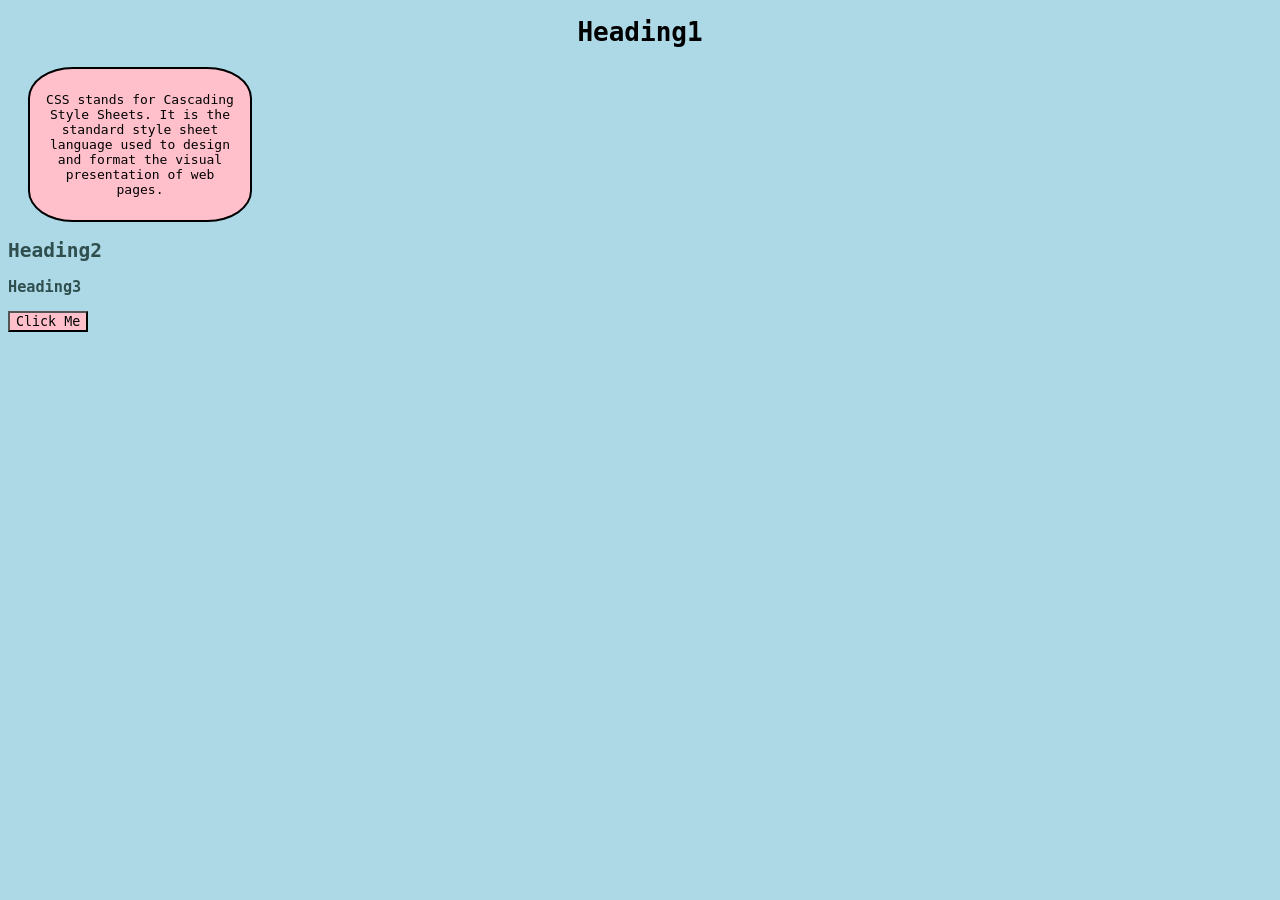
<file: index.html>
<!DOCTYPE html>
<html lang="en">
<head>
    <meta charset="UTF-8">
    <meta name="viewport" content="width=device-width, initial-scale=1.0">
    <title>Document</title>
    <link rel="stylesheet" href="style.css">

    <style>
        button {
            background-color:green;  
        }

    </style>

</head>
<body>
    
    <h1 >Heading1</h1>
    <div id= "box" style="background-color:pink;height:auto;width:200px;">
        
        <p>CSS stands for Cascading Style Sheets. It is the standard style sheet language used to design and format the visual presentation of web pages. </p>

    </div>
    <h2 class="heading">Heading2</h2>
    <h3 class="heading">Heading3</h3>
    <button style="background-color:pink; ">Click Me</button>
    
</body>
</html>
</file>
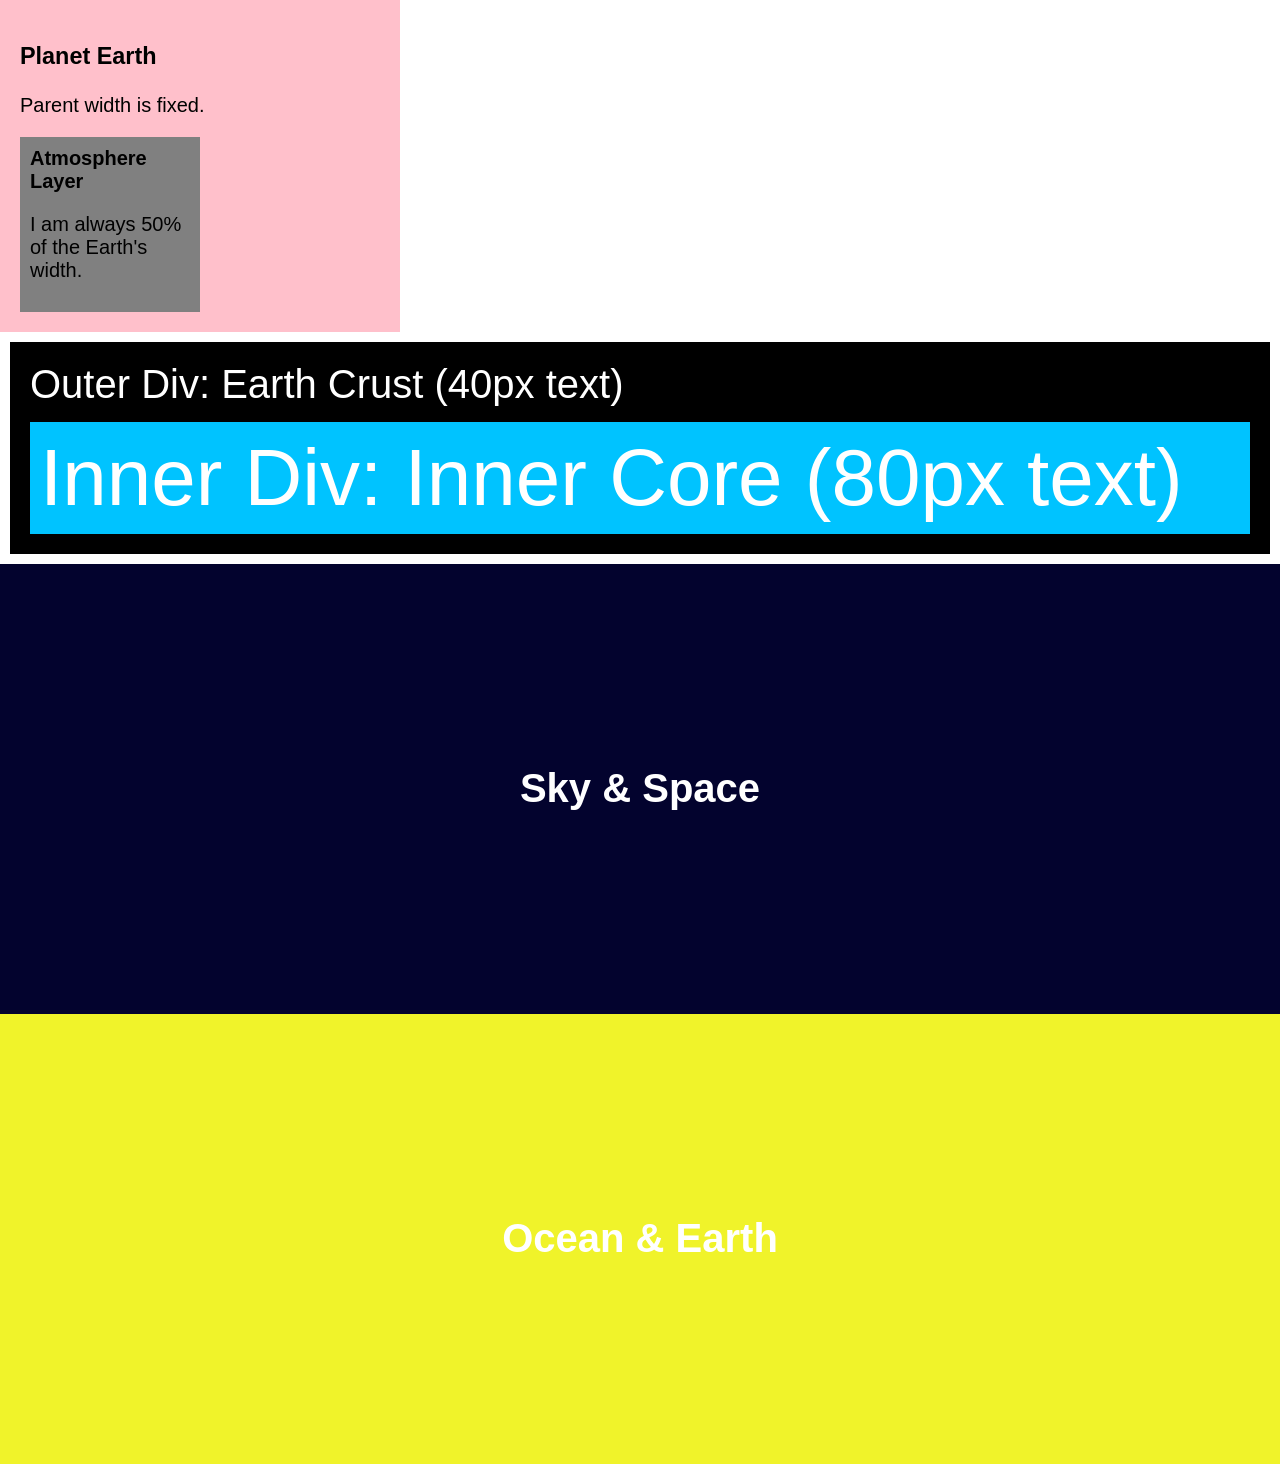
<file: set5/index.html>
<!DOCTYPE html>
<html lang="en">
<head>
    <meta charset="UTF-8">
    <meta name="viewport" content="width=device-width, initial-scale=1.0">
    <title>Earth Dimensions</title>
    <link rel="stylesheet" href="styleset5.css">
</head>
<body>

    <!-- Change the width in .earth-container inside style1.css to see the inner box resize -->
    <div class="earth-container">
        <h3>Planet Earth</h3>
        <p>Parent width is fixed.</p>
        
        <div class="atmosphere">
            <strong>Atmosphere Layer</strong>
            <p>I am always 50% of the Earth's width.</p>
        </div>
    </div>
    
    <div class="outer-earth">
        Outer Div: Earth Crust (40px text)
        
        <div class="inner-core">
            Inner Div: Inner Core (80px text)
        </div>
    </div>

    <div class="skyView">
        <h1>Sky & Space</h1>
    </div>

    <div class="oceanView">
        <h1>Ocean & Earth </h1>
    </div>

</body>
</html>
</file>
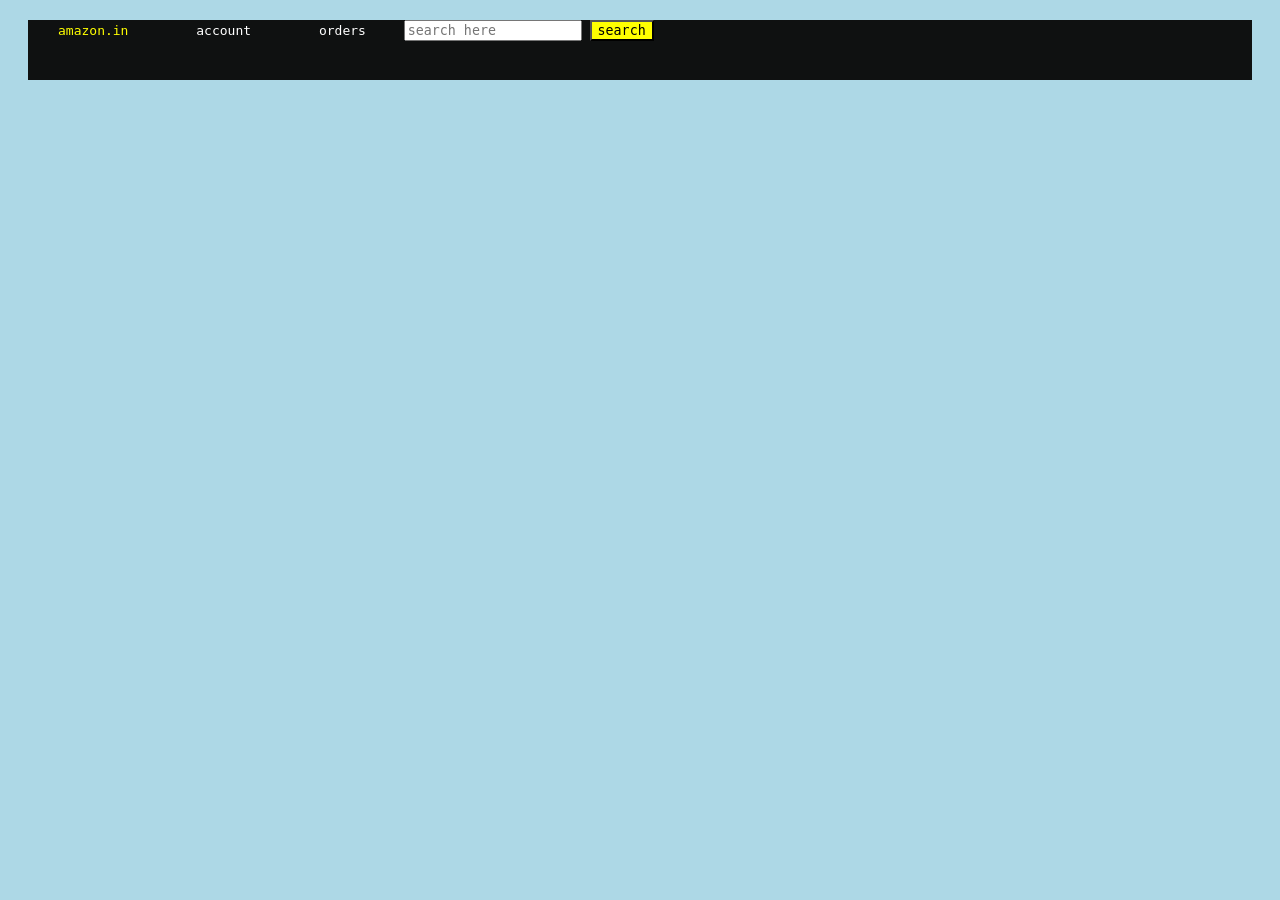
<file: nav.html>
<!DOCTYPE html>
<html lang="en">
<head>
    <meta charset="UTF-8">
    <meta name="viewport" content="width=device-width, initial-scale=1.0">
    <title>Document</title>
    <link rel="stylesheet" href="style.css">
</head>
<body>
    <nav >
        <a id="logo" href="https://www.amazon.in/?&tag=googhydrabk1-21&ref=pd_sl_5szpgfto9i_e&adgrpid=155259813593&hvpone=&hvptwo=&hvadid=815461296140&hvpos=&hvnetw=g&hvrand=6358873716030463020&hvqmt=e&hvdev=c&hvdvcmdl=&hvlocint=&hvlocphy=1007790&hvtargid=kwd-64107830&hydadcr=14452_2462829&mcid=e9c68a2d0f333bcaacd29ec00843c329&hvocijid=6358873716030463020--&hvexpln=nav&gad_source=1">amazon.in</a>
        <a class="navLink " href="#">account</a>
        <a class="navLink" href="#">orders</a>
        <input type="text" placeholder="search here">
        <button>search</button> 
    </nav>
</body>
</html>
</file>
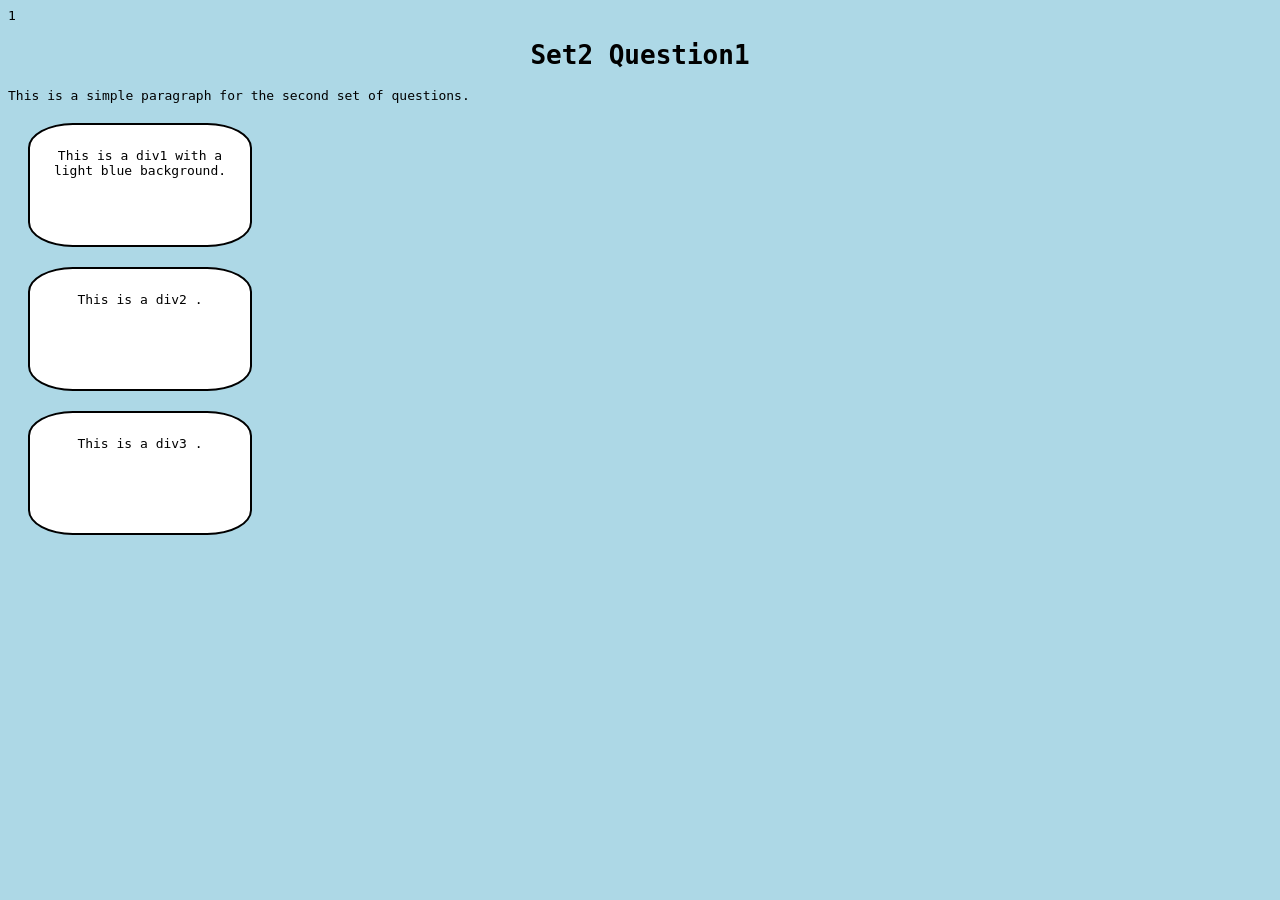
<file: Set2.html>
1
<!DOCTYPE html>
<html lang="en">
<head>
    <meta charset="UTF-8">
    <meta name="viewport" content="width=device-width, initial-scale=1.0">
    <title>Document</title>
    <link rel="stylesheet" href="style.css">
</head>
<body>
   <h1>set2 question1</h1> 
   <p>This is a simple paragraph for the second set of questions.</p>
   <div style=" height: 100px; width: 200px;">
      <p>This is a div1 with a light blue background.</p>
   </div>
   <div style=" height: 100px; width: 200px;">
      <p>This is a div2 .</p>  
   </div>
   <div style=" height: 100px; width: 200px;">
      <p>This is a div3 .</p>  
   </div>
   
</body>
</html>
</file>
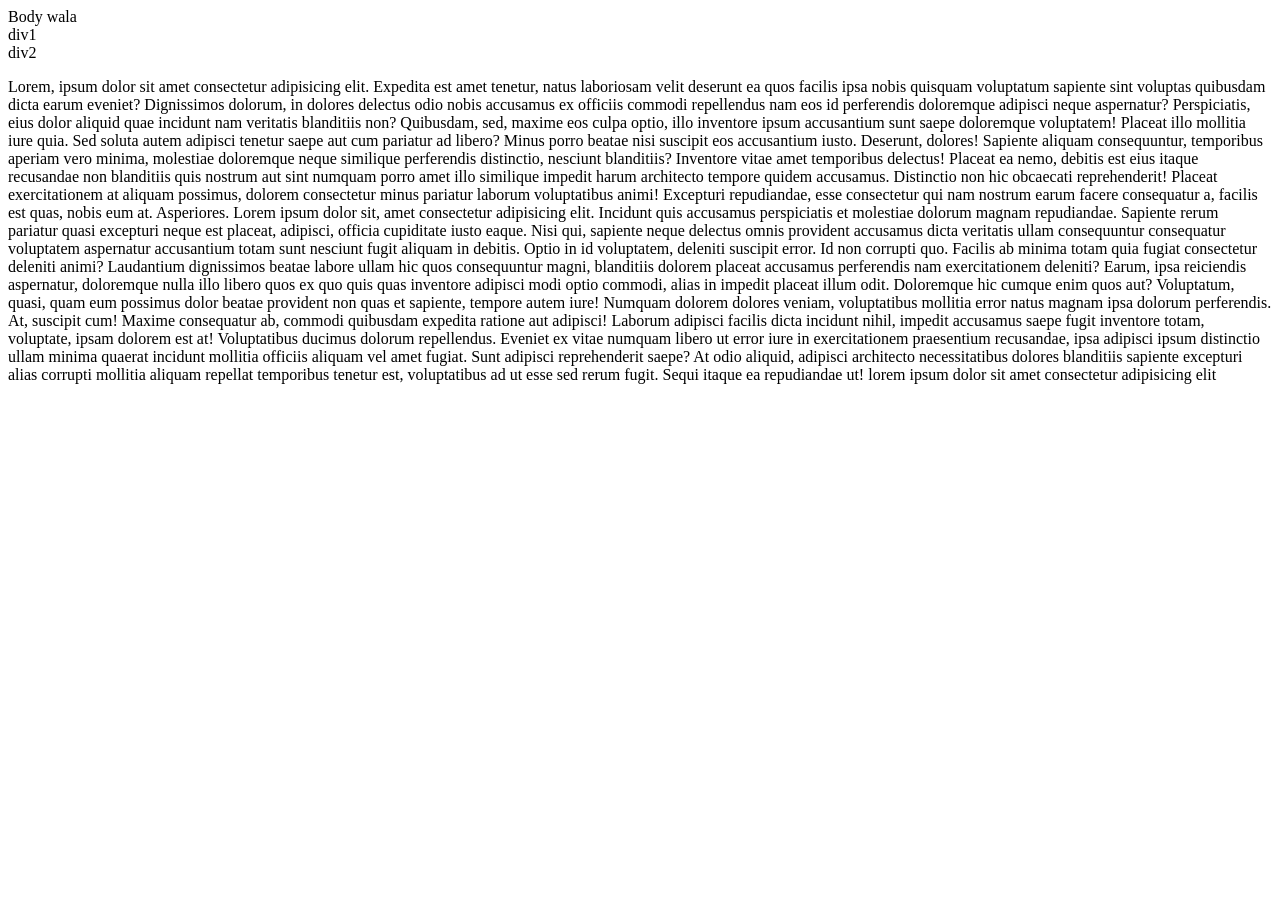
<file: position_03/indexpos3.html>
<!DOCTYPE html>
<html lang="en">
<head>
    <meta charset="UTF-8">
    <meta name="viewport" content="width=device-width, initial-scale=1.0">
    <title>Document</title>
</head>
<body>
    <body>
    Body wala 
    <div id="div1">
        div1
        </div>
           
        <div >
             div2
        </div>
    
    
    <div>
        <p>Lorem, ipsum dolor sit amet consectetur adipisicing elit. Expedita est amet tenetur, natus laboriosam velit deserunt ea quos facilis ipsa nobis quisquam voluptatum sapiente sint voluptas quibusdam dicta earum eveniet?
        Dignissimos dolorum, in dolores delectus odio nobis accusamus ex officiis commodi repellendus nam eos id perferendis doloremque adipisci neque aspernatur? Perspiciatis, eius dolor aliquid quae incidunt nam veritatis blanditiis non?
        Quibusdam, sed, maxime eos culpa optio, illo inventore ipsum accusantium sunt saepe doloremque voluptatem! Placeat illo mollitia iure quia. Sed soluta autem adipisci tenetur saepe aut cum pariatur ad libero?
        Minus porro beatae nisi suscipit eos accusantium iusto. Deserunt, dolores! Sapiente aliquam consequuntur, temporibus aperiam vero minima, molestiae doloremque neque similique perferendis distinctio, nesciunt blanditiis? Inventore vitae amet temporibus delectus!
        Placeat ea nemo, debitis est eius itaque recusandae non blanditiis quis nostrum aut sint numquam porro amet illo similique impedit harum architecto tempore quidem accusamus. Distinctio non hic obcaecati reprehenderit!
        Placeat exercitationem at aliquam possimus, dolorem consectetur minus pariatur laborum voluptatibus animi! Excepturi repudiandae, esse consectetur qui nam nostrum earum facere consequatur a, facilis est quas, nobis eum at. Asperiores.
    Lorem ipsum dolor sit, amet consectetur adipisicing elit. Incidunt quis accusamus perspiciatis et molestiae dolorum magnam repudiandae. Sapiente rerum pariatur quasi excepturi neque est placeat, adipisci, officia cupiditate iusto eaque.
    Nisi qui, sapiente neque delectus omnis provident accusamus dicta veritatis ullam consequuntur consequatur voluptatem aspernatur accusantium totam sunt nesciunt fugit aliquam in debitis. Optio in id voluptatem, deleniti suscipit error.
    Id non corrupti quo. Facilis ab minima totam quia fugiat consectetur deleniti animi? Laudantium dignissimos beatae labore ullam hic quos consequuntur magni, blanditiis dolorem placeat accusamus perferendis nam exercitationem deleniti?
    Earum, ipsa reiciendis aspernatur, doloremque nulla illo libero quos ex quo quis quas inventore adipisci modi optio commodi, alias in impedit placeat illum odit. Doloremque hic cumque enim quos aut?
    Voluptatum, quasi, quam eum possimus dolor beatae provident non quas et sapiente, tempore autem iure! Numquam dolorem dolores veniam, voluptatibus mollitia error natus magnam ipsa dolorum perferendis. At, suscipit cum!
    Maxime consequatur ab, commodi quibusdam expedita ratione aut adipisci! Laborum adipisci facilis dicta incidunt nihil, impedit accusamus saepe fugit inventore totam, voluptate, ipsam dolorem est at! Voluptatibus ducimus dolorum repellendus.
    Eveniet ex vitae numquam libero ut error iure in exercitationem praesentium recusandae, ipsa adipisci ipsum distinctio ullam minima quaerat incidunt mollitia officiis aliquam vel amet fugiat. Sunt adipisci reprehenderit saepe?
    At odio aliquid, adipisci architecto necessitatibus dolores blanditiis sapiente excepturi alias corrupti mollitia aliquam repellat temporibus tenetur est, voluptatibus ad ut esse sed rerum fugit. Sequi itaque ea repudiandae ut!
    lorem ipsum dolor sit amet consectetur adipisicing elit
</p>
</div>
</body>
</html>
</file>
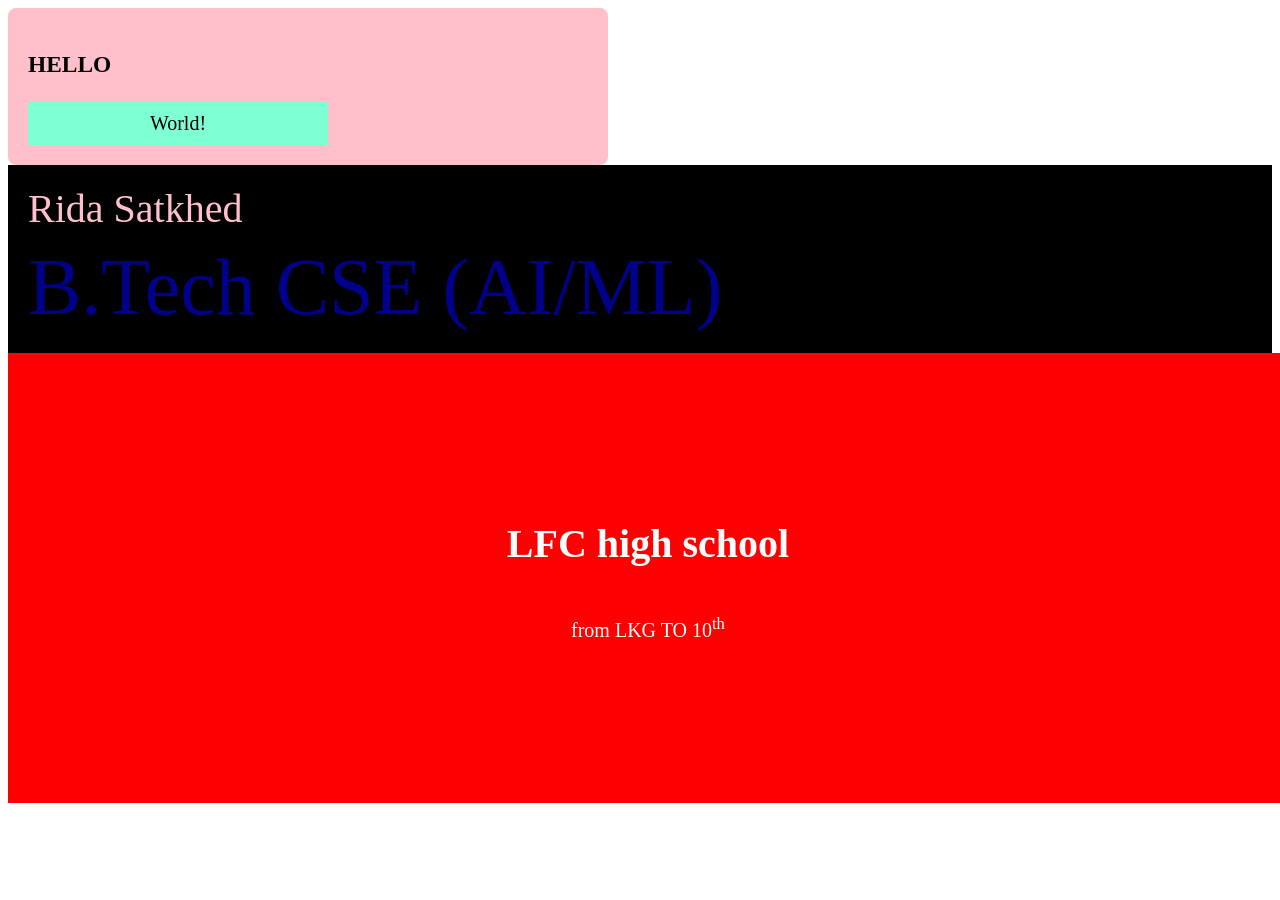
<file: set6/indexset6.html>
<!DOCTYPE html>
<html lang="en">
<head>
    <meta charset="UTF-8">
    <meta name="viewport" content="width=device-width, initial-scale=1.0">
    <title>Document</title>
    <link rel="stylesheet" href="styleSet6.css">
</head>
<body>

<div class="hello">
  <h3>HELLO</h3>
  <div class="world">World!</div>
</div>


<div class="name">
  Rida Satkhed

  <div class="name_inner">
    B.Tech CSE (AI/ML)
  </div>
</div>


<div class="school">
  <h1>LFC high school</h1>
  <p>from LKG TO 10<sup>th</sup></p>
</div>

</body>
</html>
</file>
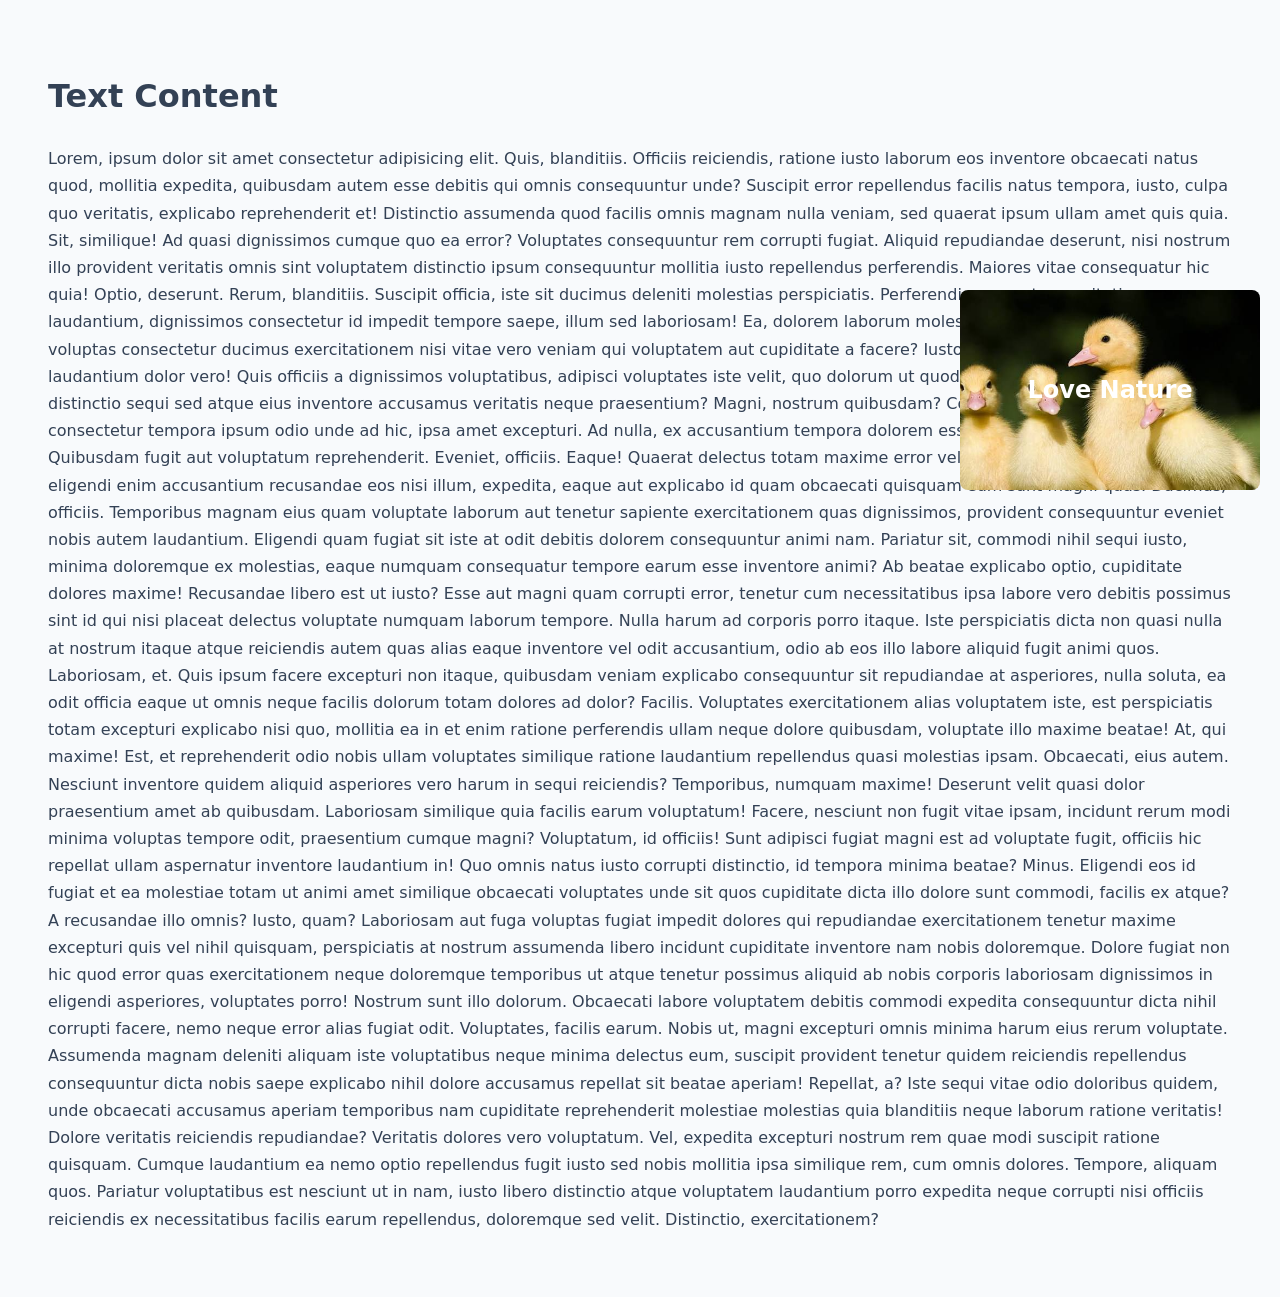
<file: set7/indexset7.html>
<!DOCTYPE html>
<html lang="en">
<head>
    <meta charset="UTF-8">
    <meta name="viewport" content="width=device-width, initial-scale=1.0">
    <title>Document</title>
    <link rel="stylesheet" href="styleset7.css">
</head>
<body>

    <div class="nature">Love Nature</div>

    <main class="text-content">
        <h1>Text Content  </h1>
        <p>Lorem, ipsum dolor sit amet consectetur adipisicing elit. Quis, blanditiis. Officiis reiciendis, ratione iusto laborum eos inventore obcaecati natus quod, mollitia expedita, quibusdam autem esse debitis qui omnis consequuntur unde?
        Suscipit error repellendus facilis natus tempora, iusto, culpa quo veritatis, explicabo reprehenderit et! Distinctio assumenda quod facilis omnis magnam nulla veniam, sed quaerat ipsum ullam amet quis quia. Sit, similique!
        Ad quasi dignissimos cumque quo ea error? Voluptates consequuntur rem corrupti fugiat. Aliquid repudiandae deserunt, nisi nostrum illo provident veritatis omnis sint voluptatem distinctio ipsum consequuntur mollitia iusto repellendus perferendis.
        Maiores vitae consequatur hic quia! Optio, deserunt. Rerum, blanditiis. Suscipit officia, iste sit ducimus deleniti molestias perspiciatis. Perferendis quaerat, exercitationem laudantium, dignissimos consectetur id impedit tempore saepe, illum sed laboriosam!
        Ea, dolorem laborum molestias excepturi animi natus cum voluptas consectetur ducimus exercitationem nisi vitae vero veniam qui voluptatem aut cupiditate a facere? Iusto at unde saepe cupiditate laudantium dolor vero!
        Quis officiis a dignissimos voluptatibus, adipisci voluptates iste velit, quo dolorum ut quod quae explicabo ipsam deserunt distinctio sequi sed atque eius inventore accusamus veritatis neque praesentium? Magni, nostrum quibusdam?
        Corporis minima architecto consectetur tempora ipsum odio unde ad hic, ipsa amet excepturi. Ad nulla, ex accusantium tempora dolorem esse sapiente dignissimos. Quibusdam fugit aut voluptatum reprehenderit. Eveniet, officiis. Eaque!
        Quaerat delectus totam maxime error vel voluptas voluptatem repellat eligendi enim accusantium recusandae eos nisi illum, expedita, eaque aut explicabo id quam obcaecati quisquam eum sunt magni quas. Ducimus, officiis.
        Temporibus magnam eius quam voluptate laborum aut tenetur sapiente exercitationem quas dignissimos, provident consequuntur eveniet nobis autem laudantium. Eligendi quam fugiat sit iste at odit debitis dolorem consequuntur animi nam.
        Pariatur sit, commodi nihil sequi iusto, minima doloremque ex molestias, eaque numquam consequatur tempore earum esse inventore animi? Ab beatae explicabo optio, cupiditate dolores maxime! Recusandae libero est ut iusto?
        Esse aut magni quam corrupti error, tenetur cum necessitatibus ipsa labore vero debitis possimus sint id qui nisi placeat delectus voluptate numquam laborum tempore. Nulla harum ad corporis porro itaque.
        Iste perspiciatis dicta non quasi nulla at nostrum itaque atque reiciendis autem quas alias eaque inventore vel odit accusantium, odio ab eos illo labore aliquid fugit animi quos. Laboriosam, et.
        Quis ipsum facere excepturi non itaque, quibusdam veniam explicabo consequuntur sit repudiandae at asperiores, nulla soluta, ea odit officia eaque ut omnis neque facilis dolorum totam dolores ad dolor? Facilis.
        Voluptates exercitationem alias voluptatem iste, est perspiciatis totam excepturi explicabo nisi quo, mollitia ea in et enim ratione perferendis ullam neque dolore quibusdam, voluptate illo maxime beatae! At, qui maxime!
        Est, et reprehenderit odio nobis ullam voluptates similique ratione laudantium repellendus quasi molestias ipsam. Obcaecati, eius autem. Nesciunt inventore quidem aliquid asperiores vero harum in sequi reiciendis? Temporibus, numquam maxime!
        Deserunt velit quasi dolor praesentium amet ab quibusdam. Laboriosam similique quia facilis earum voluptatum! Facere, nesciunt non fugit vitae ipsam, incidunt rerum modi minima voluptas tempore odit, praesentium cumque magni?
        Voluptatum, id officiis! Sunt adipisci fugiat magni est ad voluptate fugit, officiis hic repellat ullam aspernatur inventore laudantium in! Quo omnis natus iusto corrupti distinctio, id tempora minima beatae? Minus.
        Eligendi eos id fugiat et ea molestiae totam ut animi amet similique obcaecati voluptates unde sit quos cupiditate dicta illo dolore sunt commodi, facilis ex atque? A recusandae illo omnis?
        Iusto, quam? Laboriosam aut fuga voluptas fugiat impedit dolores qui repudiandae exercitationem tenetur maxime excepturi quis vel nihil quisquam, perspiciatis at nostrum assumenda libero incidunt cupiditate inventore nam nobis doloremque.
        Dolore fugiat non hic quod error quas exercitationem neque doloremque temporibus ut atque tenetur possimus aliquid ab nobis corporis laboriosam dignissimos in eligendi asperiores, voluptates porro! Nostrum sunt illo dolorum.
        Obcaecati labore voluptatem debitis commodi expedita consequuntur dicta nihil corrupti facere, nemo neque error alias fugiat odit. Voluptates, facilis earum. Nobis ut, magni excepturi omnis minima harum eius rerum voluptate.
        Assumenda magnam deleniti aliquam iste voluptatibus neque minima delectus eum, suscipit provident tenetur quidem reiciendis repellendus consequuntur dicta nobis saepe explicabo nihil dolore accusamus repellat sit beatae aperiam! Repellat, a?
        Iste sequi vitae odio doloribus quidem, unde obcaecati accusamus aperiam temporibus nam cupiditate reprehenderit molestiae molestias quia blanditiis neque laborum ratione veritatis! Dolore veritatis reiciendis repudiandae? Veritatis dolores vero voluptatum.
        Vel, expedita excepturi nostrum rem quae modi suscipit ratione quisquam. Cumque laudantium ea nemo optio repellendus fugit iusto sed nobis mollitia ipsa similique rem, cum omnis dolores. Tempore, aliquam quos.
        Pariatur voluptatibus est nesciunt ut in nam, iusto libero distinctio atque voluptatem laudantium porro expedita neque corrupti nisi officiis reiciendis ex necessitatibus facilis earum repellendus, doloremque sed velit. Distinctio, exercitationem?

        </p>
        
        
    </main>
</body>
</html>
</file>
<file: style.css>
button{
    background-color:yellow;
    
}

h1{
    text-transform:capitalize;
    text-align: center;
    color:black;
}
.heading{
    text-transform:capitalize;
    text-align:left;
    color:darkslategray;
}
body{
    background-color:lightblue;
}
*{
    font-family: monospace;
}
div{
    border-width: 2px;
    border-style: solid;
    border-color: black;
    border-radius: 20%;
    height: 100px;
    width: 100px;
    text-align: center;
    padding: 10px;
    margin: 20px 5px 10px 20px;
    background-color:white;
}
nav{
    color:white;
    background-color:#0f1111;
    height:60px;
    margin:20px;
}
#logo{
    color:yellow;
}
.navLink{
    color:white;
}
a{
    text-decoration:none;
    margin: 30px;
}
</file>
<file: set5/styleset5.css>
.earth-container {
    width: 400px; 
    background-color: pink; 
    padding: 20px;
    color:black;
    font-family: sans-serif;
    box-sizing: border-box;
}

.atmosphere {
    width: 50%; 
    background-color:grey; 
    color: black;
    padding: 10px;
    box-sizing: border-box;
}
html {
    font-size: 20px;
    font-family: sans-serif;
}

.outer-earth {
    font-size: 2rem; 
    background-color: black;
    color: white;
    padding: 20px;
    margin: 10px;
}

.inner-core {
    font-size: 2em; 
    background-color:rgb(0, 195, 255); 
    color: white;
    padding: 10px;
    margin-top: 15px;
}
body {
    margin: 0;
    font-family: sans-serif;
}

.skyView {
    height: 50vh;
    width: 100vw;
    background-color: rgb(3, 3, 46); 
    color: white;
    display: flex;
    align-items: center;
    justify-content: center;
}

.oceanView {
    height: 50vh;
    width: 100vw;
    background-color:rgb(240, 243, 42); 
    color: white;
    display: flex;
    align-items: center;
    justify-content: center;
}
</file>
<file: set6/styleSet6.css>
.hello {
  width: 600px; 
  background-color:pink;
  color: black;
  padding: 20px;
  border-radius: 8px;
  box-sizing: border-box;
}

.world {
  width: 50%; 
  background-color: aquamarine;
  padding: 10px;
  text-align: center;
}

html {
  font-size: 20px;
}

.name {
  font-size: 2rem; 
  color: pink;
  background-color: black;
  padding: 20px;
}

.name_inner {
  font-size: 2em; 
  color: darkblue;
  margin-top: 10px;
}

.school {
  height: 50vh; 
  width: 100vw;   
  background-color:red; 
  color: white;
  display: flex;
  flex-direction: column;
  justify-content: center;
  align-items: center;
}
</file>
<file: set7/styleset7.css>
body {
  font-family: system-ui;
  line-height: 1.7;
  color: #334155;
  background-color: #f8fafc;
  padding: 40px;
}

.nature{
  width: 300px;
  height: 200px;
  
  background-image: url('ducks.jpg');
 
  
  background-size: cover; 
  background-position: center;

  color: white;
  display: flex;
  align-items: center;
  justify-content: center;
  font-size: 1.5rem;
  font-weight: bold; 
  border-radius: 8px; 
  
  margin: 20px 0; 

  position: fixed;
  right: 20px;
  top: 30%;

  z-index: 9999;
}
</file>
